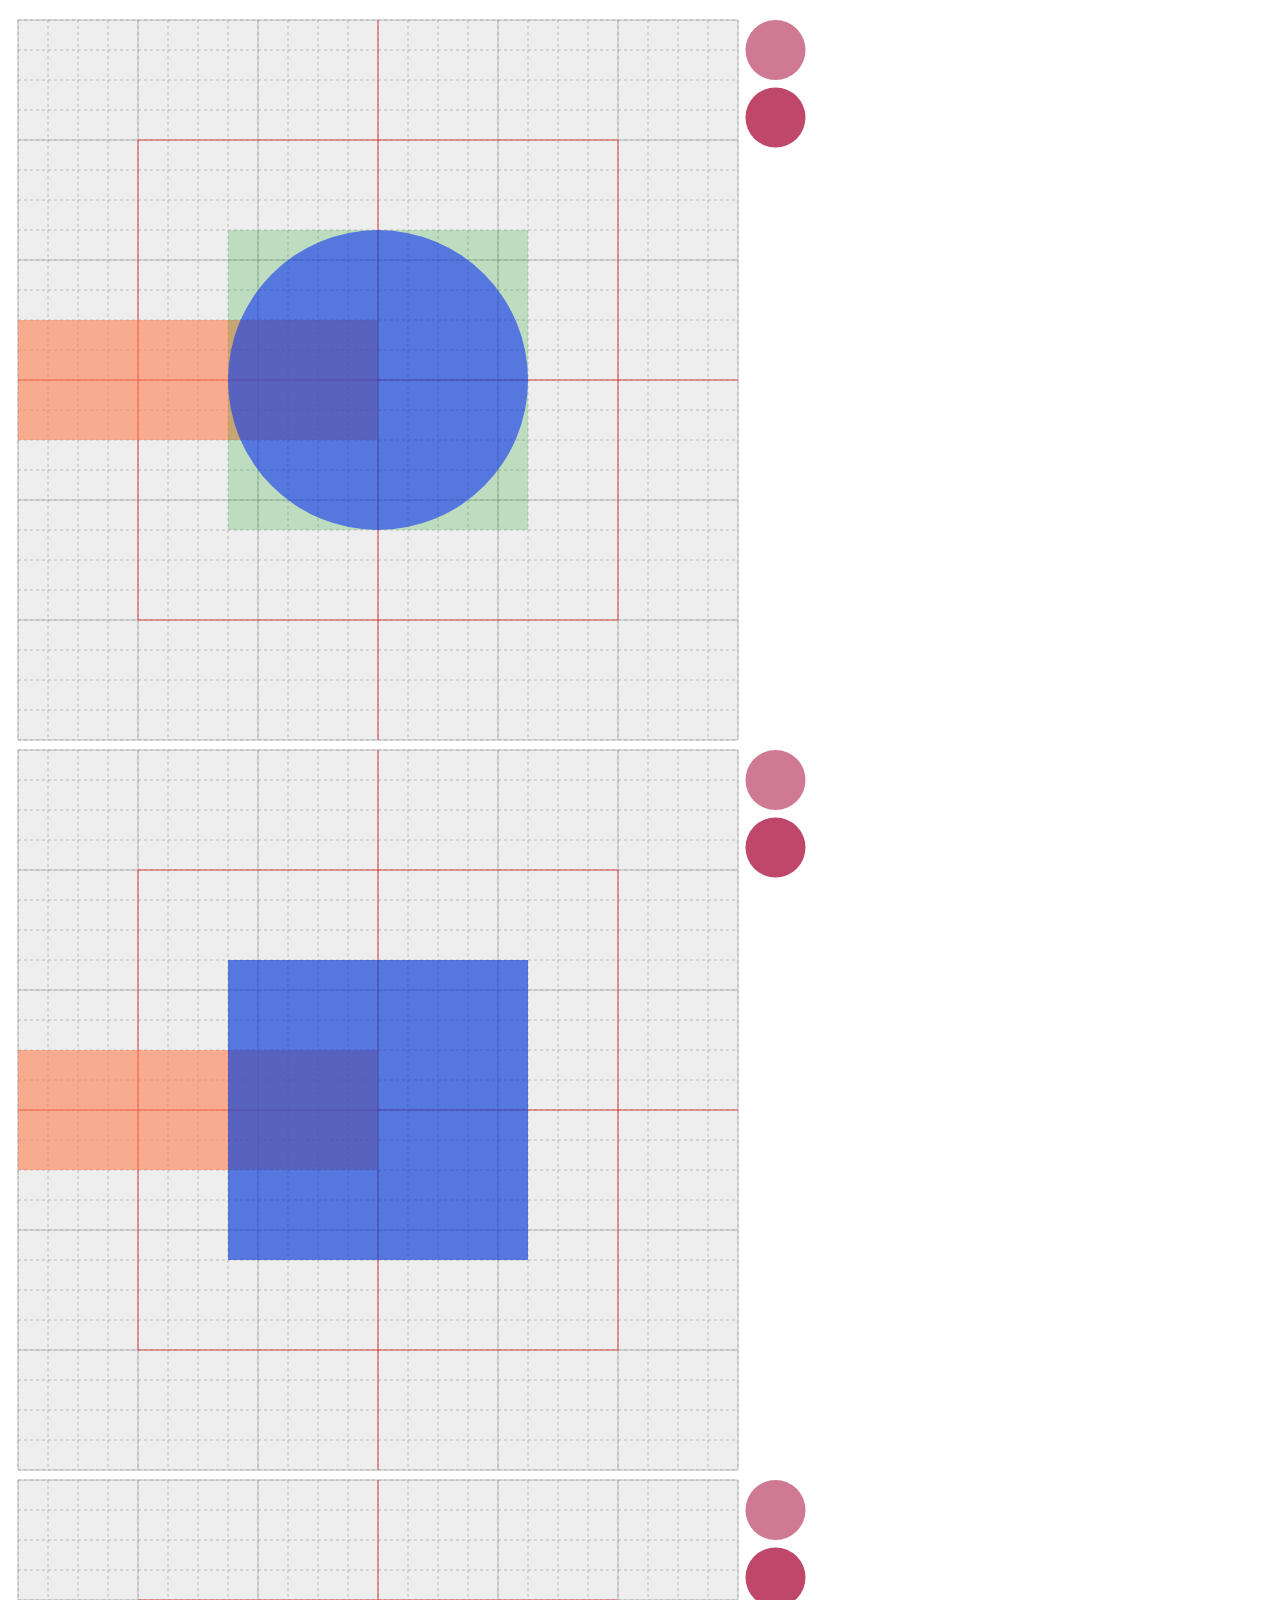
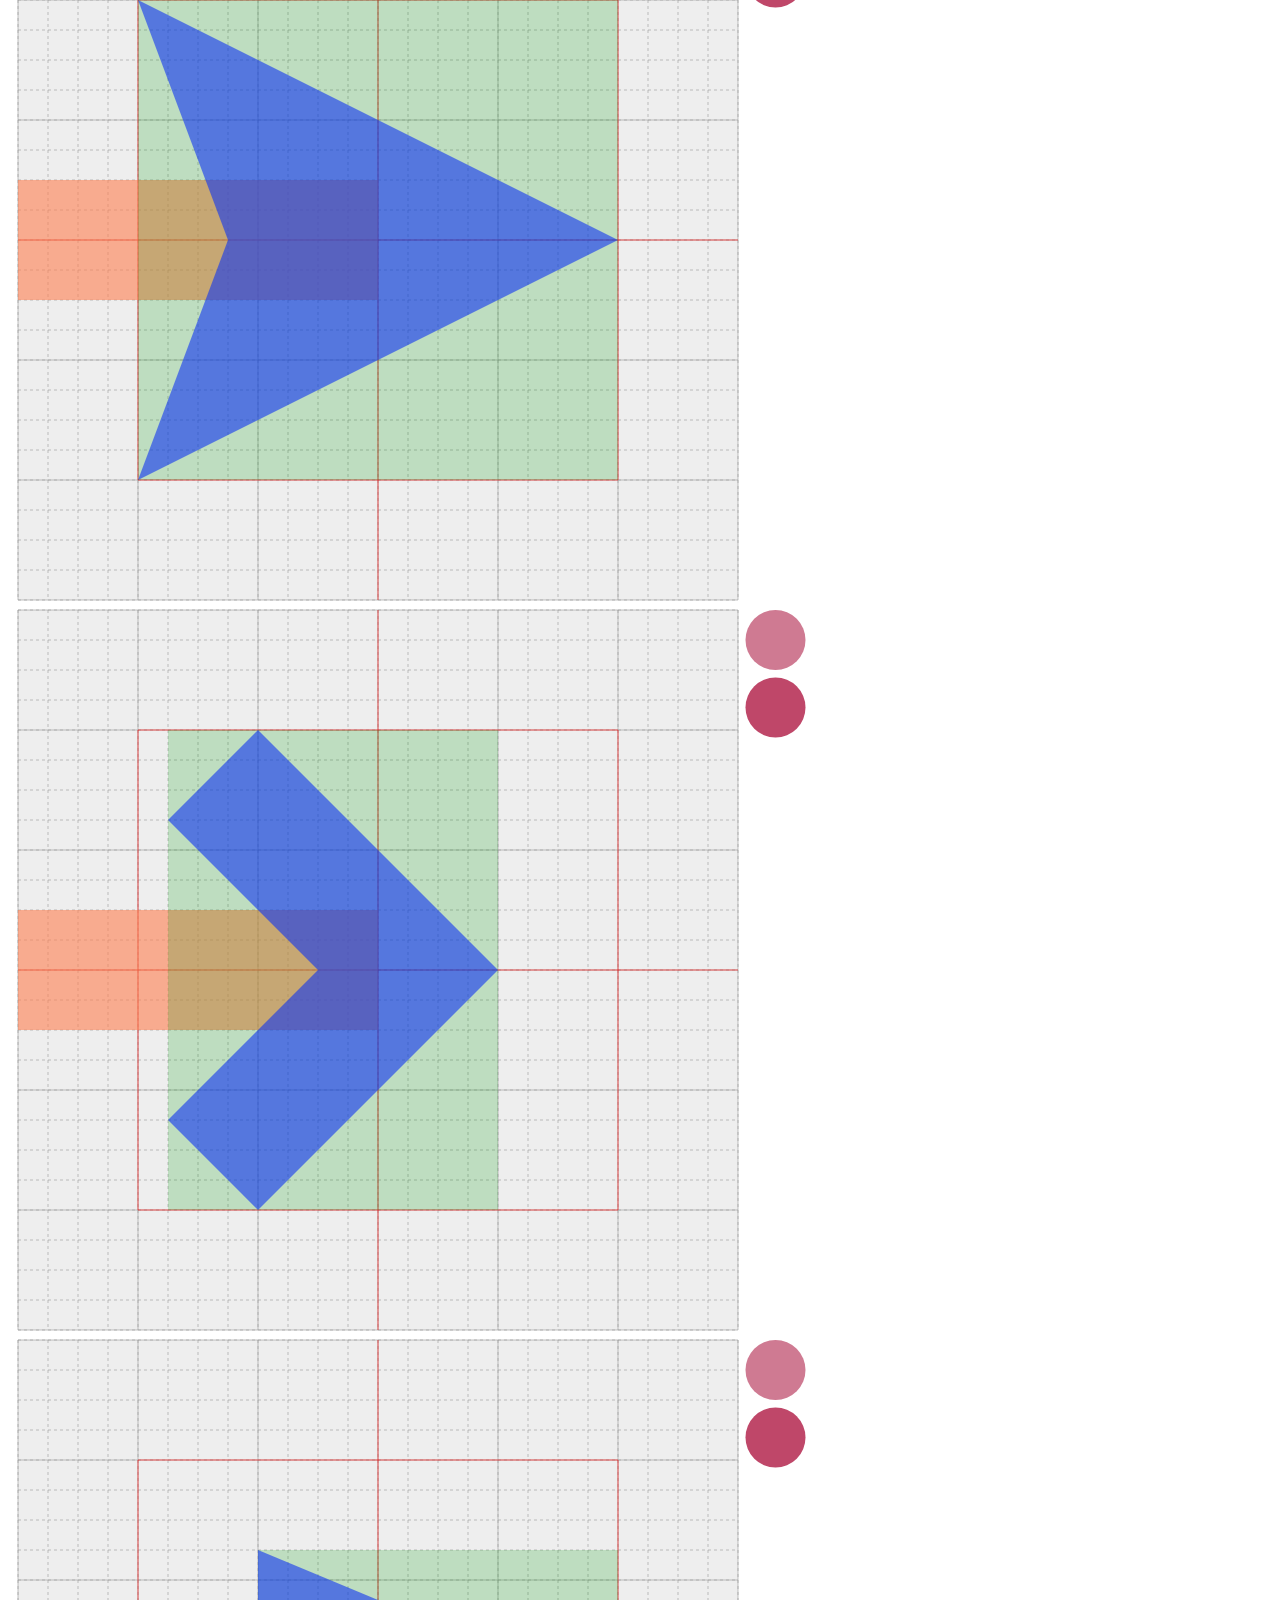
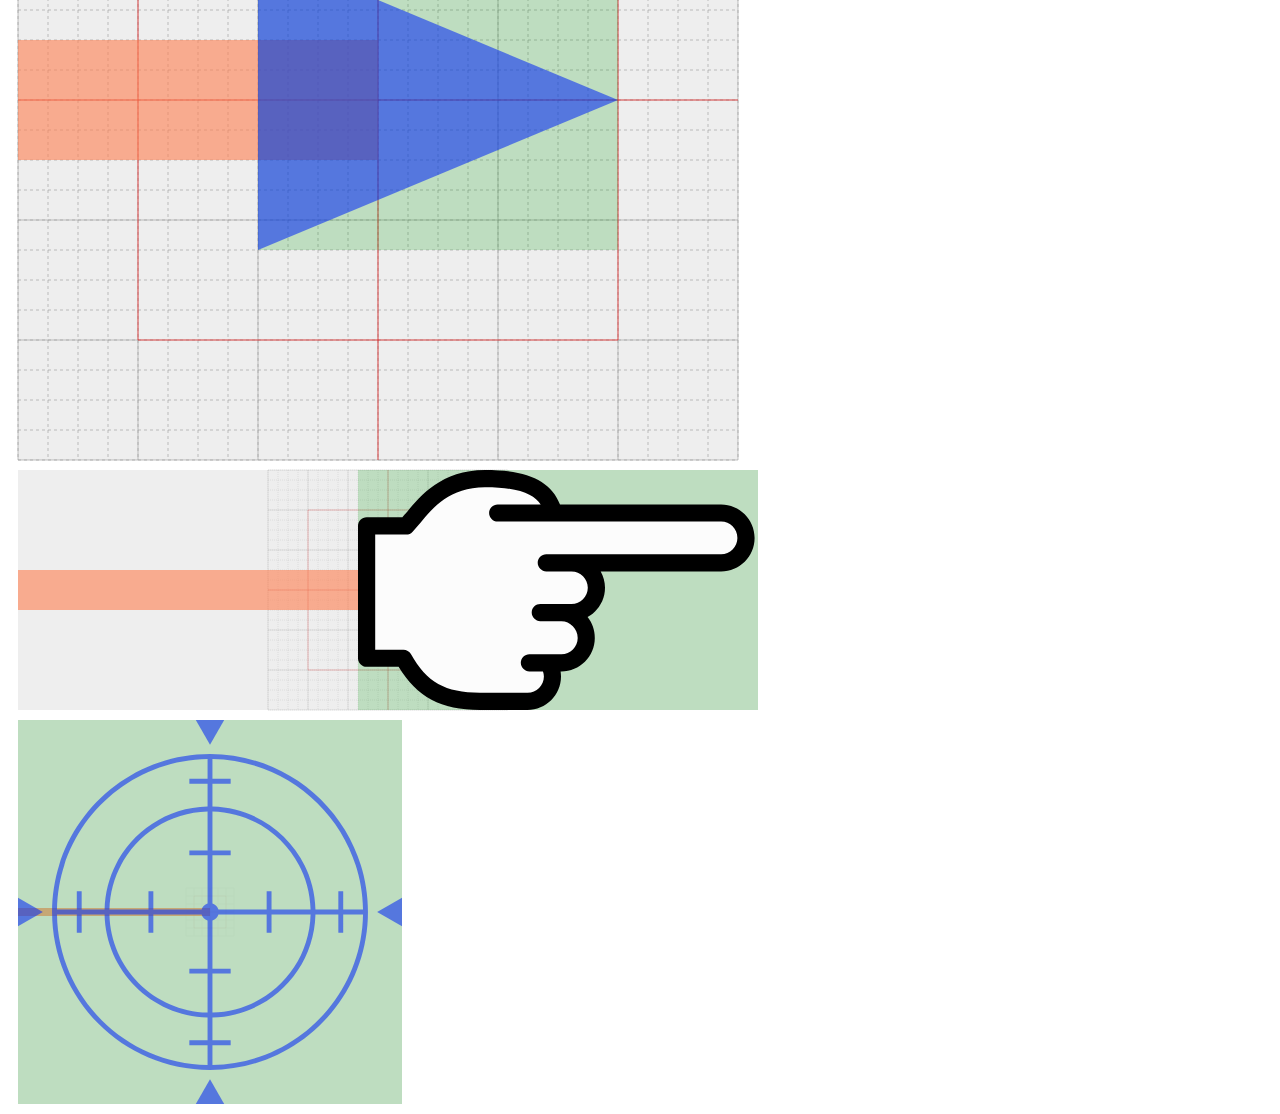
<file: Scripts/leaderline/src/symbols.html>
<!DOCTYPE html>
<html>
<head>
  <meta charset="utf-8">
  <title>symbol</title>

  <style>

svg {
  display: block;
  background-color: #eee;
  margin: 10px;
  overflow: visible;
}

#grid {
  fill: none;
  stroke-width: 0.02px;
}

#grid1 { stroke: #999; stroke-dasharray: 0.1px; }
#grid2 { stroke: #999; }
#grid3 { stroke: #f00; }

.line {
  fill: none;
  stroke: rgba(255, 127, 80, 0.6);
  stroke-width: 4px;
}

.size {
  fill: rgba(0, 153, 10, 0.2);
}

.face {
  fill: rgba(15, 51, 242, 0.6);
}

.outline-base,
.outline-max {
  fill: none;
  stroke: rgba(242, 15, 80, 0.6);
  display: none;
}

.btn-base,
.btn-max { cursor: pointer; }
.btn-base { fill: rgb(207, 122, 146); }
.btn-max { fill: rgb(191, 71, 105); }

.btn-base:hover ~ .outline-base { display: inline; }
.btn-max:hover ~ .outline-max { display: inline; }

  </style>

  <script>

window.addEventListener('load', () => {

  Array.prototype.slice.call(document.getElementsByTagName('svg')).forEach(svg => {
    var SVG_NS = 'http://www.w3.org/2000/svg', BTN_R = 1, BTN_MARGIN = 0.25,
      symbol = svg.getElementsByClassName('symbol')[0],
      viewBox, defs, face, outlineBase, outlineMax, mask, maskSymbol, btnBase, btnMax;
    if (symbol && symbol.id) {

      defs = svg.appendChild(document.createElementNS(SVG_NS, 'defs'));
      defs.appendChild(symbol);
      face = svg.appendChild(document.createElementNS(SVG_NS, 'use'));
      face.href.baseVal = `#${symbol.id}`;
      face.className.baseVal = 'face';

      if ((outlineBase = svg.getElementsByClassName('outline-base')[0]) &&
          (outlineMax = svg.getElementsByClassName('outline-max')[0])) {
        mask = defs.appendChild(document.createElementNS(SVG_NS, 'mask'));
        mask.id = `${symbol.id}-mask`;

        maskSymbol = mask.appendChild(document.createElementNS(SVG_NS, 'use'));
        maskSymbol.href.baseVal = `#${symbol.id}`;
        maskSymbol.style.fill = 'white';

        btnBase = svg.appendChild(document.createElementNS(SVG_NS, 'circle'));
        btnMax = svg.appendChild(document.createElementNS(SVG_NS, 'circle'));
        btnBase.appendChild(document.createElementNS(SVG_NS, 'title')).textContent = 'outline-base';
        btnMax.appendChild(document.createElementNS(SVG_NS, 'title')).textContent = 'outline-max';
        btnBase.className.baseVal = 'btn-base';
        btnMax.className.baseVal = 'btn-max';
        viewBox = svg.viewBox.baseVal;
        btnBase.r.baseVal.value = btnMax.r.baseVal.value = BTN_R;
        btnBase.cx.baseVal.value = btnMax.cx.baseVal.value = viewBox.x + viewBox.width + BTN_R + BTN_MARGIN;
        btnBase.cy.baseVal.value = viewBox.y + BTN_R;
        btnMax.cy.baseVal.value = viewBox.y + BTN_R * 3 + BTN_MARGIN;

        outlineBase.href.baseVal = outlineMax.href.baseVal = `#${symbol.id}`;
        outlineBase.style.mask = outlineMax.style.mask = `url(#${symbol.id}-mask)`;
        svg.appendChild(outlineBase);
        svg.appendChild(outlineMax);
      }
    }
  });

}, false);

  </script>

</head>
<body>

  <svg version="1.1" width="0" height="0">
    <defs>
      <g id="grid">
        <path id="grid1" d="
          M0,0 h24 m-24,1 h24 m-24,1 h24 m-24,1 h24 m-24,1 h24
          m-24,1 h24 m-24,1 h24 m-24,1 h24 m-24,1 h24 m-24,1 h24
          m-24,1 h24 m-24,1 h24 m-24,1 h24 m-24,1 h24 m-24,1 h24
          m-24,1 h24 m-24,1 h24 m-24,1 h24 m-24,1 h24 m-24,1 h24
          m-24,1 h24 m-24,1 h24 m-24,1 h24 m-24,1 h24 m-24,1 h24
          M0,0 v24 m1,-24 v24 m1,-24 v24 m1,-24 v24 m1,-24 v24
          m1,-24 v24 m1,-24 v24 m1,-24 v24 m1,-24 v24 m1,-24 v24
          m1,-24 v24 m1,-24 v24 m1,-24 v24 m1,-24 v24 m1,-24 v24
          m1,-24 v24 m1,-24 v24 m1,-24 v24 m1,-24 v24 m1,-24 v24
          m1,-24 v24 m1,-24 v24 m1,-24 v24 m1,-24 v24 m1,-24 v24
          " />
        <path id="grid2" d="
          M0,0 h24 m-24,4 h24 m-24,4 h24 m-24,4 h24 m-24,4 h24
          m-24,4 h24 m-24,4 h24
          M0,0 v24 m4,-24 v24 m4,-24 v24 m4,-24 v24 m4,-24 v24
          m4,-24 v24 m4,-24 v24
          " />
        <path id="grid3" d="
          M0,12 h24 M12,0 v24
          M4,4 h16 v16 h-16 z
          " />
      </g>
    </defs>
  </svg>

  <!--
     A symbol has `id` and `symbol` class.
     `rect.size` is required for `BBox`.
     `use.outline-base` and `use.outline-max` are required for `outlineBase` and `outlineMax`. (stroke-width / 2 = *size)
       A symbol that doesn't have these two doesn't support outline.

     A symbol is able to have classes:
     - `prop-*` :       Add a `*` property. e.g. `prop-noRotate`
     - `varId-*` :      Add a variable that has `*` as name and `id` as value. e.g. `varId-DEFAULT_END_PLUG`
     - `no-overhead` :  Disable `overhead`.
  -->

  <svg version="1.1" viewBox="-12 -12 24 24" width="720" height="720">
    <use xlink:href="#grid" x="-12" y="-12" />
    <path class="line" d="M-12,0 L0,0" />

    <circle id="disc" class="symbol prop-noRotate no-overhead"
      cx="0" cy="0" r="5" />

    <rect class="size"          x="-5" y="-5" width="10" height="10" />
    <use class="outline-base"   stroke-width="2" />
    <use class="outline-max"    stroke-width="8" />

  </svg>

  <svg version="1.1" viewBox="-12 -12 24 24" width="720" height="720">
    <use xlink:href="#grid" x="-12" y="-12" />
    <path class="line" d="M-12,0 L0,0" />

    <rect id="square" class="symbol prop-noRotate no-overhead"
      x="-5" y="-5" width="10" height="10" />

    <rect class="size"          x="-5" y="-5" width="10" height="10" />
    <use class="outline-base"   stroke-width="2" />
    <use class="outline-max"    stroke-width="8" />

  </svg>

  <svg version="1.1" viewBox="-12 -12 24 24" width="720" height="720">
    <use xlink:href="#grid" x="-12" y="-12" />
    <path class="line" d="M-12,0 L0,0" />

    <polygon id="arrow1" class="symbol varId-DEFAULT_END_PLUG"
      points="-8,-8 8,0 -8,8 -5,0" />

    <rect class="size"          x="-8" y="-8" width="16" height="16" />
    <use class="outline-base"   stroke-width="4" />
    <use class="outline-max"    stroke-width="6" />

  </svg>

  <svg version="1.1" viewBox="-12 -12 24 24" width="720" height="720">
    <use xlink:href="#grid" x="-12" y="-12" />
    <path class="line" d="M-12,0 L0,0" />

    <polygon id="arrow2" class="symbol"
      points="-4,-8 4,0 -4,8 -7,5 -2,0 -7,-5" />

    <rect class="size"          x="-7" y="-8" width="11" height="16" />
    <use class="outline-base"   stroke-width="2" />
    <use class="outline-max"    stroke-width="3.5" />

  </svg>

  <svg version="1.1" viewBox="-12 -12 24 24" width="720" height="720">
    <use xlink:href="#grid" x="-12" y="-12" />
    <path class="line" d="M-12,0 L0,0" />

    <polygon id="arrow3" class="symbol"
      points="-4,-5 8,0 -4,5" />

    <rect class="size"          x="-4" y="-5" width="12" height="10" />
    <use class="outline-base"   stroke-width="2" />
    <use class="outline-max"    stroke-width="5" />

  </svg>

  <svg version="1.1" viewBox="-37 -12 74 24" width="740" height="240">
    <use xlink:href="#grid" x="-12" y="-12" />
    <path class="line" d="M-37,0 L0,0" />

    <g id="hand" class="symbol">
      <path style="fill: #fcfcfc" d="M 9.19 11.14 h 4.75 c 1.38 0 2.49 -1.11 2.49 -2.49 c 0 -0.51 -0.15 -0.98 -0.41 -1.37 h 1.3 c 1.38 0 2.49 -1.11 2.49 -2.49 s -1.11 -2.53 -2.49 -2.53 h 1.02 c 1.38 0 2.49 -1.11 2.49 -2.49 s -1.11 -2.49 -2.49 -2.49 h 14.96 c 1.37 0 2.49 -1.11 2.49 -2.49 s -1.11 -2.49 -2.49 -2.49 H 16.58 C 16 -9.86 14.28 -11.14 9.7 -11.14 c -4.79 0 -6.55 3.42 -7.87 4.73 H -2.14 v 13.23 h 3.68 C 3.29 9.97 5.47 11.14 9.19 11.14 L 9.19 11.14 Z" />
      <path style="fill: black" d="M 13.95 12 c 1.85 0 3.35 -1.5 3.35 -3.35 c 0 -0.17 -0.02 -0.34 -0.04 -0.51 h 0.07 c 1.85 0 3.35 -1.5 3.35 -3.35 c 0 -0.79 -0.27 -1.51 -0.72 -2.08 c 1.03 -0.57 1.74 -1.67 1.74 -2.93 c 0 -0.59 -0.16 -1.15 -0.43 -1.63 h 12.04 c 1.85 0 3.35 -1.5 3.35 -3.35 c 0 -1.85 -1.5 -3.35 -3.35 -3.35 H 17.2 C 16.26 -10.93 13.91 -12 9.7 -12 C 5.36 -12 3.22 -9.4 1.94 -7.84 c 0 0 -0.29 0.33 -0.5 0.57 c -0.63 0 -3.58 0 -3.58 0 C -2.61 -7.27 -3 -6.88 -3 -6.41 v 13.23 c 0 0.47 0.39 0.86 0.86 0.86 c 0 0 2.48 0 3.2 0 C 2.9 10.73 5.29 12 9.19 12 L 13.95 12 Z M 9.19 10.28 c -3.46 0 -5.33 -1.05 -6.9 -3.87 c -0.15 -0.27 -0.44 -0.44 -0.75 -0.44 c 0 0 -1.81 0 -2.82 0 V -5.55 c 1.06 0 3.11 0 3.11 0 c 0.25 0 0.44 -0.06 0.61 -0.25 l 0.83 -0.95 c 1.23 -1.49 2.91 -3.53 6.43 -3.53 c 3.45 0 4.9 0.74 5.57 1.72 h -4.3 c -0.48 0 -0.86 0.38 -0.86 0.86 s 0.39 0.86 0.86 0.86 h 22.34 c 0.9 0 1.63 0.73 1.63 1.63 c 0 0.9 -0.73 1.63 -1.63 1.63 H 15.83 c -0.48 0 -0.86 0.38 -0.86 0.86 c 0 0.47 0.39 0.86 0.86 0.86 h 2.52 c 0.9 0 1.63 0.73 1.63 1.63 s -0.73 1.63 -1.63 1.63 h -3.12 c -0.48 0 -0.86 0.38 -0.86 0.86 c 0 0.47 0.39 0.86 0.86 0.86 h 2.11 c 0.88 0 1.63 0.76 1.63 1.67 c 0 0.9 -0.73 1.63 -1.63 1.63 h -3.2 c -0.48 0 -0.86 0.39 -0.86 0.86 c 0 0.47 0.39 0.86 0.86 0.86 h 1.36 c 0.05 0.16 0.09 0.34 0.09 0.51 c 0 0.9 -0.73 1.63 -1.63 1.63 C 13.95 10.28 9.19 10.28 9.19 10.28 Z" />
    </g>

    <rect class="size"          x="-3" y="-12" width="40" height="24" />

  </svg>

  <svg version="1.1" viewBox="-96 -96 192 192" width="384" height="384">
    <use xlink:href="#grid" x="-12" y="-12" />
    <path class="line" d="M-96,0 L0,0" />

    <g id="crosshair" class="symbol prop-noRotate no-overhead">
      <path d="M 0 -78.97 c -43.54 0 -78.97 35.43 -78.97 78.97 c 0 43.54 35.43 78.97 78.97 78.97 s 78.97 -35.43 78.97 -78.97 C 78.97 -43.54 43.55 -78.97 0 -78.97 Z M 76.51 -1.21 h -9.91 v -9.11 h -2.43 v 9.11 h -11.45 c -0.64 -28.12 -23.38 -50.86 -51.5 -51.5 V -64.17 h 9.11 V -66.6 h -9.11 v -9.91 C 42.46 -75.86 75.86 -42.45 76.51 -1.21 Z M -1.21 -30.76 h -9.11 v 2.43 h 9.11 V -4.2 c -1.44 0.42 -2.57 1.54 -2.98 2.98 H -28.33 v -9.11 h -2.43 v 9.11 H -50.29 C -49.65 -28 -27.99 -49.65 -1.21 -50.29 V -30.76 Z M -30.76 1.21 v 9.11 h 2.43 v -9.11 H -4.2 c 0.42 1.44 1.54 2.57 2.98 2.98 v 24.13 h -9.11 v 2.43 h 9.11 v 19.53 C -27.99 49.65 -49.65 28 -50.29 1.21 H -30.76 Z M 1.22 30.75 h 9.11 v -2.43 h -9.11 V 4.2 c 1.44 -0.42 2.56 -1.54 2.98 -2.98 h 24.13 v 9.11 h 2.43 v -9.11 h 19.53 C 49.65 28 28 49.65 1.22 50.29 V 30.75 Z M 30.76 -1.21 v -9.11 h -2.43 v 9.11 H 4.2 c -0.42 -1.44 -1.54 -2.56 -2.98 -2.98 V -28.33 h 9.11 v -2.43 h -9.11 V -50.29 C 28 -49.65 49.65 -28 50.29 -1.21 H 30.76 Z M -1.21 -76.51 v 9.91 h -9.11 v 2.43 h 9.11 v 11.45 c -28.12 0.64 -50.86 23.38 -51.5 51.5 H -64.17 v -9.11 H -66.6 v 9.11 h -9.91 C -75.86 -42.45 -42.45 -75.86 -1.21 -76.51 Z M -76.51 1.21 h 9.91 v 9.11 h 2.43 v -9.11 h 11.45 c 0.64 28.12 23.38 50.86 51.5 51.5 v 11.45 h -9.11 v 2.43 h 9.11 v 9.91 C -42.45 75.86 -75.86 42.45 -76.51 1.21 Z M 1.22 76.51 v -9.91 h 9.11 v -2.43 h -9.11 v -11.45 c 28.12 -0.64 50.86 -23.38 51.5 -51.5 h 11.45 v 9.11 h 2.43 v -9.11 h 9.91 C 75.86 42.45 42.45 75.86 1.22 76.51 Z" />
      <path d="M 0 83.58 L -7.1 96 L 7.1 96 Z" />
      <path d="M 0 -83.58 L 7.1 -96 L -7.1 -96" />
      <path d="M 83.58 0 L 96 7.1 L 96 -7.1 Z" />
      <path d="M -83.58 0 L -96 -7.1 L -96 7.1 Z" />
    </g>

    <rect class="size"          x="-96" y="-96" width="192" height="192" />

  </svg>

</body>
</html>
</file>
